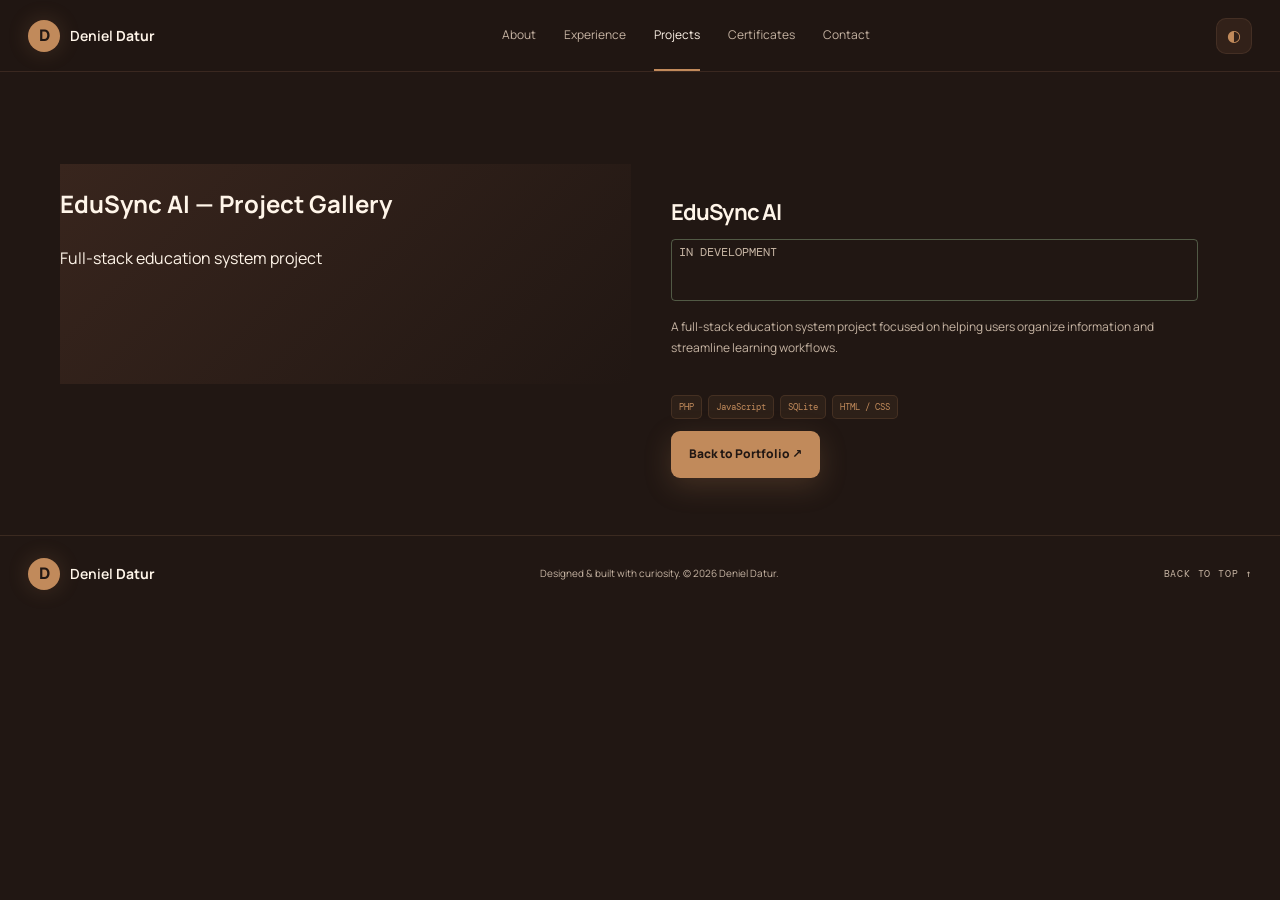
<file: gallery-edusync.html>
<!doctype html>
<html lang="en">
<head>
  <meta charset="utf-8">
  <meta name="viewport" content="width=device-width, initial-scale=1">
  <title>EduSync AI — Project Gallery</title>
  <link rel="icon" href="favicon.svg" type="image/svg+xml">
  <link rel="preconnect" href="https://fonts.googleapis.com">
  <link rel="preconnect" href="https://fonts.gstatic.com" crossorigin>
  <link href="https://fonts.googleapis.com/css2?family=DM+Mono:wght@400;500&family=Manrope:wght@400;500;600;700;800&display=swap" rel="stylesheet">
  <link rel="stylesheet" href="style.css">
  <link rel="stylesheet" href="mobile.css" media="(max-width: 767px)">
</head>
<body>
  <header class="site-header">
    <a class="brand" href="#home" aria-label="Deniel Datur home"><span class="brand-mark">D</span><span>Deniel <b>Datur</b></span></a>
    <button class="menu-toggle" aria-label="Open navigation" aria-expanded="false"><span></span><span></span></button>
    <nav class="nav" aria-label="Main navigation">
      <a class="nav-link active" href="#about">About</a>
      <a class="nav-link" href="#experience">Experience</a>
      <a class="nav-link" href="#projects">Projects</a>
      <a class="nav-link" href="#certificates">Certificates</a>
      <a class="nav-link" href="#contact">Contact</a>
    </nav>
    <button class="theme-toggle" aria-label="Toggle color theme" title="Toggle color theme">◐</button>
  </header>

  <main>
    <section class="section section-shell" id="projects" style="padding-top: 92px;">
      <div class="projects-grid">
        <div class="project-media">
          <h2>EduSync AI — Project Gallery</h2>
          <p>Full-stack education system project</p>
          <div class="image-gallery">
             <a href="assets/projects/edusync/main.png" target="_blank"><img src="assets/projects/edusync/main.png" alt="EduSync AI main screenshot" loading="lazy"></a>
             <!-- Screenshots -->
             <a href="assets/projects/edusync/Screenshot%202026-10-18%20205349.png" target="_blank"><img src="assets/projects/edusync/Screenshot%202026-10-18%20205349.png" alt="EduSync AI screenshot 1" loading="lazy"></a>
             <a href="assets/projects/edusync/Screenshot%202026-10-18%20205358.png" target="_blank"><img src="assets/projects/edusync/Screenshot%202026-10-18%20205358.png" alt="EduSync AI screenshot 2" loading="lazy"></a>
             <a href="assets/projects/edusync/Screenshot%202026-10-18%20205405.png" target="_blank"><img src="assets/projects/edusync/Screenshot%202026-10-18%20205405.png" alt="EduSync AI screenshot 3" loading="lazy"></a>
             <a href="assets/projects/edusync/Screenshot%202026-10-18%20205411.png" target="_blank"><img src="assets/projects/edusync/Screenshot%202026-10-18%20205411.png" alt="EduSync AI screenshot 4" loading="lazy"></a>
             <a href="assets/projects/edusync/Screenshot%202026-10-18%20205416.png" target="_blank"><img src="assets/projects/edusync/Screenshot%202026-10-18%20205416.png" alt="EduSync AI screenshot 5" loading="lazy"></a>
             <a href="assets/projects/edusync/Screenshot%202026-10-18%20205450.png" target="_blank"><img src="assets/projects/edusync/Screenshot%202026-10-18%20205450.png" alt="EduSync AI screenshot 6" loading="lazy"></a>
             <a href="assets/projects/edusync/Screenshot%202026-10-18%20205522.png" target="_blank"><img src="assets/projects/edusync/Screenshot%202026-10-18%20205522.png" alt="EduSync AI screenshot 7" loading="lazy"></a>
             <a href="assets/projects/edusync/Screenshot%202026-10-18%20205530.png" target="_blank"><img src="assets/projects/edusync/Screenshot%202026-10-18%20205530.png" alt="EduSync AI screenshot 8" loading="lazy"></a>
             <a href="assets/projects/edusync/Screenshot%202026-10-18%20205557.png" target="_blank"><img src="assets/projects/edusync/Screenshot%202026-10-18%20205557.png" alt="EduSync AI screenshot 9" loading="lazy"></a>
             <a href="assets/projects/edusync/Screenshot%202026-10-18%20205607.png" target="_blank"><img src="assets/projects/edusync/Screenshot%202026-10-18%20205607.png" alt="EduSync AI screenshot 10" loading="lazy"></a>
             <a href="assets/projects/edusync/Screenshot%202026-10-18%20205614.png" target="_blank"><img src="assets/projects/edusync/Screenshot%202026-10-18%20205614.png" alt="EduSync AI screenshot 11" loading="lazy"></a>
             <a href="assets/projects/edusync/Screenshot%202026-10-18%20205627.png" target="_blank"><img src="assets/projects/edusync/Screenshot%202026-10-18%20205627.png" alt="EduSync AI screenshot 12" loading="lazy"></a>
             <a href="assets/projects/edusync/Screenshot%202026-10-18%20205638.png" target="_blank"><img src="assets/projects/edusync/Screenshot%202026-10-18%20205638.png" alt="EduSync AI screenshot 13" loading="lazy"></a>
          </div>
        </div>
        <div class="project-body">
          <h3>EduSync AI</h3>
          <p class="project-status">IN DEVELOPMENT</p>
          <p>A full-stack education system project focused on helping users organize information and streamline learning workflows.</p>
          <div class="tags"><span>PHP</span><span>JavaScript</span><span>SQLite</span><span>HTML / CSS</span></div>
          <a class="button button-primary" href="index.html" style="margin-top: 12px;">Back to Portfolio ↗</a>
        </div>
      </div>
    </section>
  </main>

  <footer class="site-footer">
    <a class="brand" href="#home"><span class="brand-mark">D</span><span>Deniel <b>Datur</b></span></a>
    <span class="footer-copy">Designed & built with curiosity. © <span id="year">2026</span> Deniel Datur.</span><a class="back-top" href="#home">BACK TO TOP ↑</a>
  </footer>

  <script src="script.js"></script>
</body>
</html>
</file>
<file: style.css>
:root {
  /* ---- Espresso theme (default, dark mode) ---- */
  --bg: #211713;
  --bg-soft: #2B1D17;
  --panel: rgba(56, 37, 29, .82);
  --panel-solid: #38251D;
  --panel-elevated: #453027;
  --line: rgba(91, 64, 49, .45);
  --text: #FFF5E9;
  --muted: #C6B4A3;
  --accent: #C18A5B;     /* caramel */
  --accent-2: #D9AD82;   /* secondary caramel */
  --accent-text: #211713;
  --success: #9BBF91;    /* matcha-green indicator */
  --shadow: 0 24px 70px rgba(0, 0, 0, .28);
  --radius: 18px;
  --max: 1160px;
}

body.light-theme {
  /* ---- Latte theme (light mode) ---- */
  --bg: #F5EBDD;
  --bg-soft: #EFE0CC;
  --panel: rgba(255, 249, 240, .9);
  --panel-solid: #FFF9F0;
  --panel-elevated: #FFFFFF;
  --line: rgba(225, 209, 190, .65);
  --text: #38251D;
  --muted: #796658;
  --accent: #98633E;     /* mocha */
  --accent-2: #B67B4B;   /* medium brown */
  --accent-text: #FFF5E9;
  --success: #477B50;    /* green indicator */
  --shadow: 0 24px 70px rgba(56, 37, 29, .12);
}

* { box-sizing: border-box; }

html { scroll-behavior: smooth; overflow-x: hidden; scroll-padding-top: 72px; }

body {
  margin: 0;
  background: var(--bg);
  color: var(--text);
  font-family: Manrope, system-ui, sans-serif;
  line-height: 1.7;
  overflow-x: hidden;
}

a { color: inherit; text-decoration: none; }

button, input, textarea { font: inherit; }

/* Ambient background glows - espresso-lounge warmth */
.ambient { position: fixed; z-index: -1; pointer-events: none; border-radius: 50%; filter: blur(90px); opacity: .15; }
.ambient-one { width: 380px; height: 380px; background: #C18A5B; top: 9%; right: -180px; }
.ambient-two { width: 300px; height: 300px; background: #D9AD82; left: -170px; top: 55%; }

body.light-theme .ambient-one { background: #B67B4B; }
body.light-theme .ambient-two { background: #98633E; }

/* Header */
.site-header {
  height: 72px;
  padding: 0 max(28px, calc((100vw - 1320px) / 2));
  display: flex; align-items: center; justify-content: space-between; gap: 30px;
  border-bottom: 1px solid var(--line);
  background: color-mix(in srgb, var(--bg) 86%, transparent);
  backdrop-filter: blur(18px);
  position: sticky; top: 0; z-index: 20;
}

.brand { display: inline-flex; align-items: center; gap: 10px; font-size: 14px; font-weight: 600; white-space: nowrap; }

.brand-mark {
  display: grid; place-items: center; width: 32px; height: 32px;
  border-radius: 50%; background: var(--accent);
  color: var(--accent-text); font-weight: 800; font-size: 16px;
  box-shadow: 0 0 22px rgba(193, 138, 91, .2);
}

body.light-theme .brand-mark { box-shadow: 0 0 22px rgba(152, 99, 62, .25); }

.nav { display: flex; align-items: center; gap: 28px; height: 100%; }

.nav-link {
  font-size: 12px; color: var(--muted); height: 100%;
  display: flex; align-items: center; position: relative; transition: color .2s;
}

.nav-link:hover, .nav-link.active { color: var(--text); }

.nav-link.active:after {
  content: ""; height: 2px; position: absolute; bottom: 0; left: 0; right: 0;
  background: var(--accent);
}

.theme-toggle, .menu-toggle {
  border: 1px solid var(--line); background: var(--panel);
  color: var(--accent); border-radius: 10px; width: 36px; height: 36px; cursor: pointer;
}

body.light-theme .theme-toggle, body.light-theme .menu-toggle {
  background: var(--panel-solid);
}

.menu-toggle { display: none; }

.section-shell { width: min(var(--max), calc(100% - 48px)); margin-inline: auto; }

/* Hero */
.hero {
  min-height: calc(100vh - 72px);
  padding-top: 84px; padding-bottom: 90px;
  display: grid; grid-template-columns: 1.05fr .95fr; align-items: center; gap: 65px;
  position: relative;
}

.eyebrow, .mono, .panel-index, .timeline-type, .project-type, .cert-open {
  font-family: "DM Mono", monospace; letter-spacing: .12em; font-size: 10px; color: var(--accent);
}

.eyebrow { display: flex; align-items: center; gap: 9px; }

.status-dot {
  width: 7px; height: 7px; background: var(--success);
  border-radius: 50%; box-shadow: 0 0 12px rgba(155, 191, 145, .7);
}

body.light-theme .status-dot { box-shadow: 0 0 12px rgba(71, 123, 80, .6); }

.hello { margin: 26px 0 0; color: var(--accent); font-size: 17px; }

.hero h1 {
  font-size: clamp(48px, 6.4vw, 82px); line-height: 1.06; letter-spacing: -.065em; margin: 4px 0 17px; font-weight: 800;
}

.hero h1 span, .section-heading h2 span, .contact-copy h2 span { color: var(--accent); }

.cursor {
  display: inline-block; width: 3px; height: .75em; background: var(--accent);
  margin-left: 8px; animation: blink 1.2s steps(2, start) infinite;
}

.hero-role { font-weight: 700; font-size: 14px; margin: 0 0 17px; }

.hero-role span { color: var(--accent); padding: 0 8px; }

.hero-description { color: var(--muted); max-width: 520px; font-size: 15px; }

.hero-actions { display: flex; flex-wrap: wrap; gap: 12px; margin-top: 28px; }

.button {
  display: inline-flex; align-items: center; justify-content: center; gap: 13px;
  border: 1px solid transparent; border-radius: 9px; padding: 12px 17px;
  font-weight: 800; font-size: 12px; cursor: pointer;
  transition: transform .2s, box-shadow .2s, border-color .2s;
}

.button:hover { transform: translateY(-2px); }

.button-primary {
  background: var(--accent); color: var(--accent-text);
  box-shadow: 0 8px 28px rgba(193, 138, 91, .22);
}

body.light-theme .button-primary { box-shadow: 0 8px 28px rgba(152, 99, 62, .3); }

.button-primary:hover { box-shadow: 0 12px 35px rgba(193, 138, 91, .32); }

body.light-theme .button-primary:hover { box-shadow: 0 12px 35px rgba(152, 99, 62, .4); }

.button-ghost { border-color: var(--line); background: var(--panel); color: var(--text); }

.button:focus-visible {
  outline: 2px solid var(--accent); outline-offset: 4px;
}

.social-row { display: flex; align-items: center; gap: 20px; margin-top: 30px; color: var(--accent); font-size: 13px; }

.social-row a { display: flex; gap: 7px; align-items: center; }

.social-row a span { font-size: 11px; color: var(--muted); }

.social-note {
  font-size: 10px; color: var(--muted); border-left: 1px solid var(--line); padding-left: 18px;
}

.social-row a:hover, .project-links a:hover, .cert-open:hover, .muted-link:hover {
  color: var(--accent-2); text-decoration: underline;
}

.hero-visual { min-height: 470px; position: relative; display: flex; flex-direction: column; justify-content: center; }

.visual-topline, .visual-caption { display: flex; justify-content: space-between; color: var(--muted); font: 10px "DM Mono", monospace; letter-spacing: .1em; }

.visual-topline { margin-bottom: 13px; }

.portrait-frame {
  position: relative; height: 390px; border: 1px solid var(--accent); border-radius: 18px;
  overflow: hidden; background: linear-gradient(145deg, #38251D, #211713 70%);
  box-shadow: 0 25px 70px rgba(0, 0, 0, .4), 0 0 45px rgba(193, 138, 91, .08);
  isolation: isolate;
}

body.light-theme .portrait-frame { background: linear-gradient(145deg, #FFF9F0, #F5EBDD 70%); }

.portrait-grid {
  position: absolute; inset: 0; z-index: -1;
  background-image: linear-gradient(var(--accent) 1px, transparent 1px), linear-gradient(90deg, var(--accent) 1px, transparent 1px);
  background-size: 28px 28px; mask-image: linear-gradient(to bottom, black, transparent);
  opacity: .1;
}

body.light-theme .portrait-grid { opacity: .18; }

.portrait-frame > img { width: 100%; height: 100%; object-fit: cover; object-position: center 30%; position: absolute; inset: 0; }

.portrait-placeholder {
  display: none; place-items: center; align-content: center; gap: 8px; height: 100%; color: var(--muted); text-align: center;
}

.placeholder-initials {
  font-size: 88px; line-height: 1; font-weight: 800; letter-spacing: -.08em; color: var(--accent);
  text-shadow: 0 0 50px rgba(193, 138, 91, .3);
}

body.light-theme .placeholder-initials { text-shadow: 0 0 50px rgba(152, 99, 62, .35); }

.portrait-placeholder small { font: 10px "DM Mono", monospace; }

.portrait-label {
  position: absolute; bottom: 0; left: 0; right: 0; padding: 14px 18px;
  display: flex; justify-content: space-between; gap: 12px;
  background: linear-gradient(transparent, #211713eF); font: 9px "DM Mono", monospace; letter-spacing: .08em;
}

body.light-theme .portrait-label { background: linear-gradient(transparent, #F5EBDDeF); }

.frame-corner { position: absolute; width: 18px; height: 18px; border-color: var(--accent); border-style: solid; }

.corner-a { top: 12px; left: 12px; border-width: 1px 0 0 1px; }

.corner-b { top: 12px; right: 12px; border-width: 1px 1px 0 0; }

.orbit { position: absolute; border: 1px solid rgba(193, 138, 91, .15); border-radius: 50%; pointer-events: none; }

body.light-theme .orbit { border-color: rgba(152, 99, 62, .2); }

.orbit-a { width: 480px; height: 480px; right: -90px; top: 10px; }

.orbit-b { width: 560px; height: 560px; right: -130px; top: -28px; border-style: dashed; animation: rotate 70s linear infinite; }

.float-chip {
  position: absolute; display: flex; align-items: center; gap: 10px; padding: 12px 15px;
  background: var(--panel-solid); border: 1px solid var(--line); border-radius: 12px; box-shadow: var(--shadow);
  animation: float 6s ease-in-out infinite;
}

.float-chip b, .float-chip small { display: block; }

.float-chip b { font-size: 10px; }

.float-chip small { font-size: 9px; color: var(--muted); }

.chip-icon {
  display: grid; place-items: center; width: 34px; height: 34px; border-radius: 9px;
  background: rgba(193, 138, 91, .1); color: var(--accent); font-weight: 800;
}

body.light-theme .chip-icon { background: rgba(152, 99, 62, .12); }

.chip-code { left: -34px; top: 95px; }

.chip-support { right: -20px; bottom: 85px; animation-delay: -3s; }

.visual-caption { margin-top: 15px; }

.scroll-cue {
  position: absolute; bottom: 25px; left: 0; display: flex; align-items: center; gap: 12px;
  font: 9px "DM Mono", monospace; letter-spacing: .15em; color: var(--muted);
}

.scroll-cue span { width: 24px; height: 1px; background: var(--accent); }

/* Sections */
.section { padding-top: 92px; padding-bottom: 35px; }

.section-heading { display: flex; justify-content: space-between; align-items: end; gap: 40px; margin-bottom: 40px; }

.section-heading .eyebrow { margin: 0 0 13px; }

.section-heading h2, .contact-copy h2 { font-size: clamp(34px, 4.2vw, 52px); line-height: 1.15; letter-spacing: -.05em; margin: 0; }

.section-aside { max-width: 340px; color: var(--muted); font-size: 13px; margin: 0 0 5px; }

/* About + Skills */
.about-layout { display: grid; grid-template-columns: .85fr 1.15fr; gap: 22px; }

.panel { background: var(--panel); border: 1px solid var(--line); border-radius: var(--radius); box-shadow: var(--shadow); }

.about-copy { padding: 28px; }

.panel-index { display: block; margin-bottom: 20px; }

.about-copy p { font-size: 13px; color: var(--muted); margin: 0 0 15px; }

.about-copy p:first-of-type { font-size: 15px; color: var(--text); }

.about-facts { display: grid; grid-template-columns: 1fr 1fr; gap: 12px; border-top: 1px solid var(--line); padding-top: 20px; margin-top: 25px; }

.about-facts > div { display: flex; align-items: center; gap: 10px; }

.fact-symbol {
  width: 34px; height: 34px; display: grid; place-items: center; color: var(--accent);
  border: 1px solid var(--line); border-radius: 9px;
}

.about-facts small, .about-facts b { display: block; }

.about-facts small { font: 9px "DM Mono", monospace; color: var(--muted); }

.about-facts b { font-size: 10px; }

.skills-title { display: flex; align-items: center; justify-content: space-between; margin: 0 0 13px; }

.skills-title h3 { font-size: 17px; margin: 0; }

.skills-title .mono { font-size: 9px; }

.skills-grid { display: grid; grid-template-columns: repeat(2, minmax(0, 1fr)); gap: 12px; }

.skill-card {
  padding: 18px; background: var(--panel); border: 1px solid var(--line); border-radius: 14px;
  transition: transform .2s, border-color .2s;
}

.skill-card:hover, .project-card:hover { transform: translateY(-4px); border-color: var(--accent); }

.skill-icon {
  display: grid; place-items: center; width: 34px; height: 34px; border-radius: 10px;
  background: rgba(193, 138, 91, .1); color: var(--accent); font-weight: 800;
}

body.light-theme .skill-icon { background: rgba(152, 99, 62, .14); }

.skill-card h4 { margin: 11px 0 0; font-size: 13px; }

.skill-card p { margin: 3px 0 12px; font-size: 10px; color: var(--muted); }

.tags { display: flex; flex-wrap: wrap; gap: 6px; }

.tags span {
  font: 9px "DM Mono", monospace; padding: 5px 7px; border-radius: 5px;
  background: rgba(193, 138, 91, .08); border: 1px solid rgba(193, 138, 91, .16); color: var(--accent);
}

body.light-theme .tags span { background: rgba(152, 99, 62, .1); border-color: rgba(152, 99, 62, .2); }

/* Timeline */
.timeline { max-width: 900px; margin-left: auto; display: grid; gap: 18px; }

.timeline-item {
  display: grid;
  grid-template-columns: 130px 18px 1fr;
  gap: 20px;
  align-items: start;
  position: relative;
}

.timeline-marker {
  position: absolute;
  left: 140px;
  top: 0;
  bottom: -25px;
  display: flex;
  justify-content: center;
  z-index: 1;
}

.timeline-marker:before {
  content: "";
  position: absolute;
  top: 28px;
  bottom: -25px;
  width: 1px;
  background: var(--line);
}

.timeline-item:last-child .timeline-marker:before { display: none; }

.timeline-marker:after {
  content: "";
  position: absolute;
  top: 25px;
  width: 9px;
  height: 9px;
  background: var(--accent);
  border: 4px solid var(--bg);
  outline: 1px solid rgba(193, 138, 91, .4);
  border-radius: 50%;
}

body.light-theme .timeline-marker:after { outline-color: rgba(152, 99, 62, .5); }

.timeline-date { padding-top: 25px; font: 10px "DM Mono", monospace; color: var(--accent); }

.timeline-content {
  grid-column: 3;
  padding: 18px 22px;
}

.timeline-type { font-size: 9px; }

.timeline-content h3 { font-size: 17px; margin: 7px 0; }

.timeline-content h4 { font-size: 13px; font-weight: 600; margin: 12px 0 6px; color: var(--accent-2); }
.timeline-content p, .timeline-content li { font-size: 12px; color: var(--muted); }

.timeline-content p { margin: 0 0 8px; }

.timeline-content ul { padding-left: 17px; margin: 7px 0 0; }

.content-note { color: var(--muted); font-size: 10px; margin-top: 22px; }

/* Projects */
.project-filters { display: flex; gap: 8px; flex-wrap: wrap; margin-bottom: 20px; }

.filter-button {
  border: 1px solid var(--line); background: transparent; color: var(--muted);
  border-radius: 8px; padding: 8px 12px; font-size: 10px; cursor: pointer;
  transition: background .2s, color .2s, border-color .2s;
}

.filter-button.active, .filter-button:hover { background: var(--accent); color: var(--accent-text); border-color: var(--accent); }

body.light-theme .filter-button.active, body.light-theme .filter-button:hover { box-shadow: 0 0 0 1px var(--accent); }

.filter-button:focus-visible { outline: 2px solid var(--accent); outline-offset: 2px; }

.filter-button span { margin-left: 8px; opacity: .7; }

.projects-grid { display: grid; grid-template-columns: repeat(2, minmax(0, 1fr)); gap: 18px; }

.project-card {
  min-width: 0; overflow: hidden; background: var(--panel); border: 1px solid var(--line);
  border-radius: 16px; transition: transform .2s, border-color .2s;
}

.project-card[hidden] { display: none; }

.project-media {
  height: 220px; position: relative; overflow: hidden;
  background: linear-gradient(135deg, #38251D, #211713);
}

body.light-theme .project-media { background: linear-gradient(135deg, #EFE0CC, #F5EBDD); }

.project-media img { width: 100%; height: 100%; object-fit: cover; position: absolute; inset: 0; transition: transform .5s; }

.project-card:hover .project-media img { transform: scale(1.04); }

.media-placeholder {
  position: absolute; inset: 0; display: none; align-content: center; justify-items: center; gap: 7px;
  background: radial-gradient(ellipse at 50% 30%, #453027, #211713 70%); color: var(--muted);
}

body.light-theme .media-placeholder { background: radial-gradient(ellipse at 50% 30%, #FFFFFF, #F5EBDD 70%); }

.media-placeholder span, .media-placeholder small { font: 9px "DM Mono", monospace; letter-spacing: .1em; }

.media-placeholder b { font-size: 32px; color: var(--text); letter-spacing: -.05em; }

.project-number {
  position: absolute; top: 12px; right: 12px; background: #211713d9; border: 1px solid rgba(193, 138, 91, .4);
  color: var(--accent); border-radius: 6px; padding: 5px 8px; font: 10px "DM Mono", monospace;
}

body.light-theme .project-number { background: rgba(56, 37, 29, .15); border-color: rgba(152, 99, 62, .4); }

.project-body { padding: 22px; }

.project-meta { display: flex; align-items: center; justify-content: space-between; gap: 10px; }

.project-status {
  font: 8px "DM Mono", monospace; color: var(--success);
  border: 1px solid rgba(155, 191, 145, .4); padding: 4px 7px; border-radius: 4px;
}

body.light-theme .project-status { border-color: rgba(71, 123, 80, .5); }

.project-body h3 { font-size: 22px; letter-spacing: -.04em; margin: 8px 0; }

.project-body > p { font-size: 12px; color: var(--muted); min-height: 62px; margin: 0 0 16px; }

.project-links { display: flex; gap: 20px; margin-top: 20px; padding-top: 15px; border-top: 1px solid var(--line); font-size: 10px; font-weight: 800; }

.project-links a { color: var(--accent); }

.muted-link { color: var(--muted); }

.project-card-wide { grid-column: 1 / -1; display: grid; grid-template-columns: .8fr 1.2fr; }

.project-card-wide .project-media { height: 100%; min-height: 280px; }

.project-card-wide .project-body { padding: 28px; }

/* EduSync Gallery */
.image-gallery { display: grid; grid-template-columns: repeat(auto-fill, minmax(240px, 1fr)); gap: 14px; margin: 12px 0; }
.image-gallery img { width: 100%; height: auto; border-radius: 10px; border: 1px solid var(--line); object-fit: cover; aspect-ratio: 4/3; }
.image-gallery a { position: relative; display: block; border-radius: 10px; overflow: hidden; transition: box-shadow .2s; }
.image-gallery a:hover { box-shadow: var(--shadow); }

/* Certificates */
.cert-grid { display: grid; grid-template-columns: repeat(3, minmax(0, 1fr)); gap: 16px; }

.cert-card {
  border: 1px solid var(--line); background: var(--panel); border-radius: 14px;
  overflow: hidden; transition: transform .2s, border-color .2s;
}

.cert-card:hover { transform: translateY(-3px); border-color: var(--accent); }

.cert-image { height: 180px; background: var(--bg-soft); position: relative; display: grid; place-items: center; overflow: hidden; }

.cert-image img { width: 100%; height: 100%; object-fit: contain; position: absolute; inset: 0; }

.cert-placeholder {
  display: none; place-items: center; width: 85%; height: 72%; border: 1px dashed rgba(193, 138, 91, .4);
  color: var(--muted); font: 9px "DM Mono", monospace; letter-spacing: .1em;
}

body.light-theme .cert-placeholder { border-color: rgba(152, 99, 62, .5); }

.cert-info { padding: 17px; }

.cert-info .mono { font-size: 9px; }

.cert-info h3 { font-size: 15px; margin: 5px 0; }

.cert-open { color: var(--accent); font-size: 10px; }

/* Contact */
.contact-panel {
  margin-top: 75px; padding: 40px; display: grid; grid-template-columns: 1fr .8fr; gap: 55px;
  border: 1px solid var(--line); border-radius: 20px;
  background: linear-gradient(120deg, var(--panel), transparent); box-shadow: var(--shadow);
}

.contact-copy h2 { margin: 15px 0; }

.contact-copy > p:not(.eyebrow) { max-width: 460px; font-size: 13px; color: var(--muted); }

.contact-details { display: grid; gap: 14px; margin-top: 30px; }

.contact-details > a, .contact-details > div { display: flex; align-items: center; gap: 12px; }

.contact-details > a > span:first-child, .contact-details > div > span:first-child {
  width: 36px; height: 36px; display: grid; place-items: center; border: 1px solid var(--line);
  border-radius: 10px; color: var(--accent); font-size: 12px;
}

.contact-details small, .contact-details b { display: block; }

.contact-details small { font: 9px "DM Mono", monospace; color: var(--muted); }

.contact-details b { font-size: 11px; }

.contact-form { display: flex; flex-direction: column; gap: 8px; }

.contact-form label { font-size: 10px; color: var(--muted); margin-top: 4px; }

.contact-form input, .contact-form textarea {
  width: 100%; border: 1px solid var(--line); border-radius: 8px; background: var(--bg-soft);
  color: var(--text); padding: 12px; font-size: 12px; outline: none; resize: vertical;
}

.contact-form input:focus, .contact-form textarea:focus { border-color: var(--accent); box-shadow: 0 0 0 3px rgba(193, 138, 91, .15); }

body.light-theme .contact-form input:focus, body.light-theme .contact-form textarea:focus { box-shadow: 0 0 0 3px rgba(152, 99, 62, .2); }

.contact-form .button { margin-top: 7px; }

.form-note { font-size: 9px; color: var(--muted); margin: 0; }

/* Resume CTA */
.resume-cta {
  margin-top: 85px; margin-bottom: 70px; padding: 24px 28px;
  display: flex; align-items: center; justify-content: space-between; gap: 25px;
  border: 1px solid var(--line); border-radius: 16px; background: var(--panel);
}

.resume-cta > div { display: flex; align-items: center; gap: 18px; }

.resume-icon {
  width: 48px; height: 48px; flex: none; display: grid; place-items: center; border-radius: 14px;
  background: rgba(193, 138, 91, .1); color: var(--accent); font-size: 24px;
}

body.light-theme .resume-icon { background: rgba(152, 99, 62, .12); }

.resume-cta .eyebrow { margin: 0; font-size: 9px; }

.resume-cta h2 { font-size: 16px; margin: 3px 0; }

.resume-cta p:last-child { font-size: 11px; color: var(--muted); margin: 0; }

/* Footer */
.site-footer {
  border-top: 1px solid var(--line); padding: 22px max(28px, calc((100vw - 1320px) / 2));
  display: flex; align-items: center; justify-content: space-between; gap: 20px;
}

.footer-copy, .back-top { font-size: 10px; color: var(--muted); }

.back-top { font-family: "DM Mono", monospace; letter-spacing: .08em; }

/* Reveals on scroll */
.reveal { opacity: 0; transform: translateY(18px); transition: opacity .65s ease, transform .65s ease; }

.reveal.visible { opacity: 1; transform: translateY(0); }

/* Animations */
@keyframes blink { to { visibility: hidden; } }

@keyframes float { 0%, 100% { transform: translateY(0); } 50% { transform: translateY(-9px); } }

@keyframes rotate { to { transform: rotate(360deg); } }

/* Reduced motion */
@media (prefers-reduced-motion: reduce) {
  *, *::before, *::after { scroll-behavior: auto !important; animation-duration: .01ms !important; animation-iteration-count: 1 !important; transition-duration: .01ms !important; }
  .reveal { opacity: 1; transform: none; }
}

/* Image Modal */
.modal-overlay {
  position: fixed;
  inset: 0;
  background: rgba(0, 0, 0, .92);
  display: none;
  align-items: center;
  justify-content: center;
  z-index: 100;
  padding: 20px;
}
.modal-overlay[aria-hidden="false"] { display: flex; }
.modal-content {
  position: relative;
  width: 100%;
  height: 100%;
  display: flex;
  align-items: center;
  justify-content: center;
}
.modal-close {
  position: absolute;
  top: 16px;
  right: 16px;
  width: 40px;
  height: 40px;
  background: rgba(0, 0, 0, .5);
  color: #fff;
  border: none;
  border-radius: 50%;
  font-size: 22px;
  cursor: pointer;
  display: flex;
  align-items: center;
  justify-content: center;
  z-index: 10;
}
.modal-close:hover { background: rgba(0, 0, 0, .7); }
.modal-nav {
  position: absolute;
  top: 50%;
  transform: translateY(-50%);
  width: 50px;
  height: 50px;
  background: rgba(0, 0, 0, .5);
  color: #fff;
  border: none;
  border-radius: 50%;
  font-size: 24px;
  cursor: pointer;
  z-index: 10;
  display: flex;
  align-items: center;
  justify-content: center;
  transition: background .2s;
}
.modal-nav:hover { background: rgba(0, 0, 0, .7); }
.modal-prev { left: 20px; }
.modal-next { right: 20px; }
.modal-image-wrapper {
  max-width: 90vw;
  max-height: 85vh;
  display: flex;
  align-items: center;
  justify-content: center;
}
.modal-image-wrapper img {
  max-width: 100%;
  max-height: 85vh;
  object-fit: contain;
  border-radius: 6px;
  box-shadow: 0 20px 60px rgba(0, 0, 0, .4);
}
.modal-caption {
  position: absolute;
  bottom: 20px;
  left: 0;
  right: 0;
  text-align: center;
  color: #fff;
  z-index: 5;
}
.modal-caption p {
  font-size: 14px;
  margin: 0 0 6px;
  color: var(--accent);
}
.modal-caption .mono {
  font-size: 11px;
  color: rgba(255, 255, 255, .6);
  letter-spacing: .1em;
}

/* All mobile and tablet adaptations live in mobile.css, loaded via
   <link rel="stylesheet" href="mobile.css" media="(max-width: 767px)">.
   This file remains the desktop source of truth. */
body { overflow-x: hidden; }
</file>
<file: mobile.css>
/* mobile.css - Mobile adaptations for DaturD.github.io
   Loaded after style.css via: <link rel="stylesheet" href="mobile.css" media="(max-width: 767px)">
   All rules are scoped to max-width 767px via the media attribute on the link tag.
   This file adapts the existing desktop design for phone screens without changing
   the desktop appearance. The desktop breakpoint effectively starts at 768px.
*/

/* ==========================================================
   Header & Navigation
   ========================================================== */

.site-header {
  padding-inline: 18px;
}

.brand {
  font-size: 12px;
}

.brand-mark {
  width: 29px;
  height: 29px;
}

.menu-toggle {
  display: flex;
  flex-direction: column;
  justify-content: center;
  align-items: center;
  gap: 5px;
  margin-left: auto;
}

.menu-toggle span {
  width: 15px;
  height: 1px;
  background: var(--accent);
}

.nav {
  position: absolute;
  top: 63px;
  left: 0;
  right: 0;
  height: auto;
  padding: 12px 20px 20px;
  background: var(--bg);
  border-bottom: 1px solid var(--line);
  flex-direction: column;
  align-items: stretch;
  gap: 0;
  display: none;
}

.nav.open { display: flex; }

.nav-link {
  height: auto;
  padding: 12px 0;
}

.nav-link.active:after {
  width: 28px;
  bottom: 5px;
  right: auto;
}

.theme-toggle {
  width: 32px;
  height: 32px;
}

/* Account for the fixed header when scrolling to anchor sections.
   Position the section heading 20–40px below the fixed header.
   The section padding-top provides the offset; scroll-padding-top is
   not needed since the section padding handles both normal viewing
   and anchor navigation. */

/* ==========================================================
   Section Shell & Headings
   ========================================================== */

.section-shell { width: calc(100% - 36px); }

.section { padding-top: 88px; }

.section-heading {
  display: block;
  margin-bottom: 27px;
}

.section-heading h2, .contact-copy h2 { font-size: 36px; }

.section-aside {
  margin-top: 15px;
  font-size: 12px;
}

/* Hide the location note on very small screens to avoid clutter */
.social-note { display: none; }

/* ==========================================================
   Hero Section
   ========================================================== */

.hero {
  grid-template-columns: 1fr;
  gap: 42px;
  padding-top: 60px;
  padding-bottom: 70px;
  min-height: auto;
}

.hero h1 {
  font-size: clamp(48px, 13vw, 70px);
}

.hero-description {
  font-size: 14px;
}

.hero-visual {
  min-height: 340px;
  margin-inline: 8px;
}

.portrait-frame {
  height: 300px;
}

.orbit-a {
  width: 350px;
  height: 350px;
  right: -45px;
}

.orbit-b {
  width: 410px;
  height: 410px;
  right: -70px;
}

.chip-code {
  left: -10px;
  top: 65px;
}

.chip-support {
  right: -10px;
  bottom: 58px;
}

.scroll-cue {
  bottom: 20px;
}

/* ==========================================================
   About & Skills
   ========================================================== */

.about-layout {
  grid-template-columns: 1fr;
}

.about-copy {
  padding: 22px;
}

.about-facts {
  grid-template-columns: 1fr;
}

.skills-grid {
  grid-template-columns: 1fr 1fr;
}

.skill-card {
  padding: 14px;
}

/* Prevent skill label overflow on narrow screens */
.tags span {
  font-size: 8px;
  padding: 4px 6px;
}

/* ==========================================================
   Experience Timeline
   ========================================================== */

.timeline {
  margin-left: 0;
  gap: 12px;
}

.timeline-item {
  grid-template-columns: 1fr;
  gap: 12px;
}

.timeline-date {
  grid-column: 1;
  padding-top: 0;
}

.timeline-marker {
  position: absolute;
  left: 0;
  top: 0;
  bottom: -15px;
  display: flex;
  justify-content: flex-start;
  z-index: 1;
}

.timeline-marker:before {
  top: 24px;
  bottom: -15px;
}

.timeline-marker:after {
  top: 20px;
}

.timeline-content {
  grid-column: 1;
  padding: 18px;
  margin-left: 24px;
}

/* ==========================================================
   Projects
   ========================================================== */

.projects-grid {
  grid-template-columns: 1fr;
}

.project-media {
  height: 190px;
}

.project-card-wide {
  grid-column: auto;
  display: block;
}

.project-card-wide .project-media {
  height: 190px;
  min-height: 0;
}

.project-body {
  padding: 19px;
}

.project-body > p {
  min-height: 0;
}

.project-links {
  gap: 13px;
}

/* ==========================================================
   Certificates
   ========================================================== */

.cert-grid {
  grid-template-columns: 1fr;
}

.cert-card {
  grid-template-columns: 1fr;
}

.cert-image {
  height: 150px;
}

/* ==========================================================
   Contact
   ========================================================== */

.contact-panel {
  grid-template-columns: 1fr;
  padding: 24px;
  gap: 28px;
  margin-top: 50px;
}

.resume-cta {
  margin-top: 50px;
  margin-bottom: 45px;
  align-items: flex-start;
  flex-direction: column;
  padding: 22px;
}

.resume-cta > div {
  align-items: flex-start;
}

.resume-cta h2 {
  font-size: 14px;
}

/* ==========================================================
   Footer
   ========================================================== */

.site-footer {
  padding: 20px 18px;
  flex-wrap: wrap;
}

.footer-copy {
  order: 3;
  width: 100%;
}

/* ==========================================================
   Reduced Motion
   ========================================================== */

@media (prefers-reduced-motion: reduce) {
  *, *::before, *::after {
    scroll-behavior: auto !important;
    animation-duration: .01ms !important;
    animation-iteration-count: 1 !important;
    transition-duration: .01ms !important;
  }
  .reveal { opacity: 1; transform: none; }
}

/* ==========================================================
   Tiny mobile (under 380px)
   ========================================================== */

@media (max-width: 380px) {
  .skills-grid { grid-template-columns: 1fr; }
  .hero-actions .button { width: 100%; }
  .cert-card { grid-template-columns: 1fr; }
  .cert-image { height: 150px; }
  .project-links { gap: 13px; }
  .hero-role { font-size: 12px; }
}
</file>
